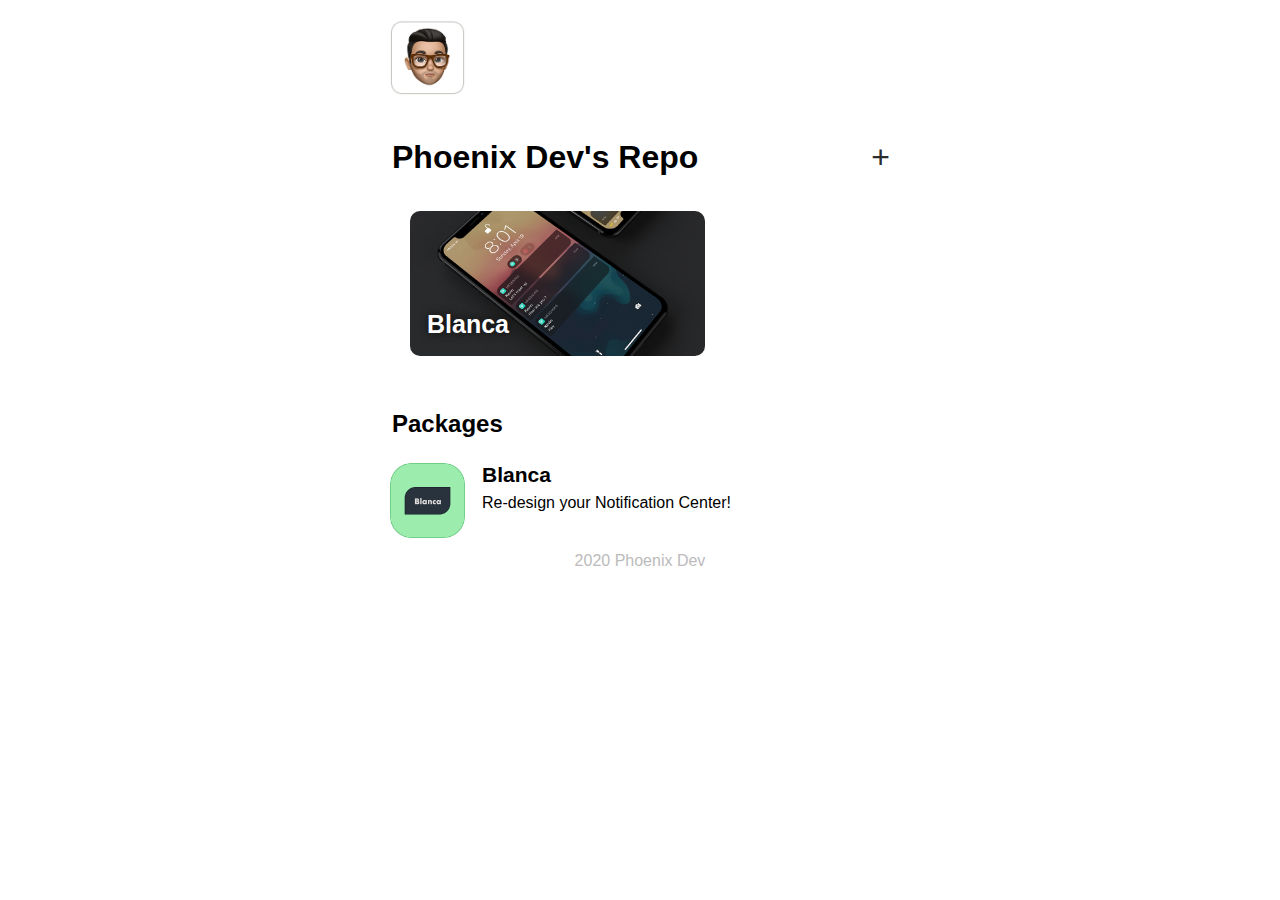
<file: repo/index.html>
<!DOCTYPE html>
<html lang="en">
<head>
  <title>Phoenix Dev's Repo</title>
  <meta charset="utf-8">
  <meta name="viewport" content="width=device-width, initial-scale=1, minimum-scale=1.0, user-scalable=0">
<link rel="stylesheet" type="text/css" href="web/index.css">
<style>a, .tint {color: #2b2c2d} .active {color: #2b2c2d}</style>
<meta name="description" content="Packages and Tweaks by Phoenix Dev.">
<meta property="og:title" content="Phoenix Dev&#x27;s Repo">
<meta property="og:description" content="Packages and Tweaks by Phoenix Dev.">
<meta property="og:image" content="https://raw.githubusercontent.com/phnx-dev/phnx-dev.github.io/master/avatar.png">
<meta name="twitter:card" content="summary">
<meta name="twitter:title" content="Phoenix Dev&#x27;s Repo">
<meta name="twitter:description" content="Packages and Tweaks by Phoenix Dev.">
<meta name="twitter:image" content="https://raw.githubusercontent.com/phnx-dev/phnx-dev.github.io/master/avatar.png">
<meta name="theme-color" content="#000">
  <script src="https://ajax.googleapis.com/ajax/libs/jquery/2.1.3/jquery.min.js"></script>
</head>
<body>
<div class="body">
	<img src="CydiaIcon@3x.png" height="75" width="75" /><br>
	<h1 class="header left_float">Phoenix Dev's Repo</h1>
	<a class="header right_float add_sileo tint"
		href="cydia://url/https://cydia.saurik.com/api/share#?source=https://phnx-dev.github.io/repo/">+</a>
	<div class="scroll_view">
		<a href="depictions/?p=com.vinit.blanca-dev"
			style="background-image: url('assets/com.vinit.blanca-dev/banner.png')" class="card">
			<p>Blanca</p>
		</a>
	</div>
	<h2 class="header">Packages</h2>
	<div class="packageList">
		<a class="subtle_link" href="depictions/?p=com.vinit.blanca-dev">
			<div class="package">
				<img src="assets/com.vinit.blanca-dev/icon.png">
				<div class="package_info">
					<p class="package_name">Blanca</p>
					<p class="package_caption">Re-design your Notification Center!</p>
				</div>
			</div>
		</a>
	</div>
	<div class="caption center footer">2020 Phoenix Dev</div>
</div>

</body>
</html>

<script src="web/index.js" type="0858188999ce058b8afc3941-text/javascript"></script>
<script src="https://ajax.cloudflare.com/cdn-cgi/scripts/7089c43e/cloudflare-static/rocket-loader.min.js" data-cf-settings="0858188999ce058b8afc3941-|49" defer=""></script>
</file>
<file: repo/web/index.css>
* {
	margin: 0
}

.body {
	font-family: -apple-system, BlinkMacSystemFont, helvetica neue, helvetica, sans-serif;
	margin-top: 20px;
	margin-bottom: 20px
}

@media only screen and (max-width:600px) {
	.body {
		margin-left: 20px;
		margin-right: 20px
	}
	.scroll_view {
		width: calc(100vw - 60px)
	}
}

@media only screen and (min-width:601px) {
	.body {
		width: 500px;
		margin-left: auto;
		margin-right: auto
	}
	.scroll_view {
		width: calc(500px - 40px)
	}
}

h1,
h2,
h3,
h4,
h5,
h6,
p {
	margin: 2px
}

.caption {
	color: #bbb;
	font-size: 16px
}

.header {
	margin-top: 40px;
	margin-bottom: 25px
}

.scroll_view {
	overflow-x: scroll;
	overflow-y: hidden;
	margin: 10px;
	white-space: nowrap;
	-webkit-overflow-scrolling: touch
}

.scroll_view>.card {
	background-color: #ccc;
	background-position: center;
	background-repeat: no-repeat;
	background-size: cover;
	padding: 10px;
	margin: 10px;
	border-radius: 10px;
	font-weight: 700;
	height: 125px;
	width: 275px;
	position: relative;
	display: inline-block
}

.scroll_view>.img_card {
	background-color: #ccc;
	width: 250px;
	margin: 5px;
	border-radius: 10px;
	font-weight: 700;
	position: relative;
	display: inline-block
}

.card>p {
	color: #fff;
	bottom: 15px;
	left: 15px;
	font-size: 25px;
	position: absolute;
	text-shadow: 0 0 10px rgba(0, 0, 0, .8)
}

.center {
	text-align: center
}

.left_float {
	float: left
}

.right_float {
	float: right
}

.add_sileo {
	font-size: 2em;
	cursor: pointer;
	text-decoration: none
}

.add_sileo:hover,
a:hover {
	opacity: .8;
	cursor: pointer
}

.package {
	margin-bottom: 40px
}

.package>img {
	border-radius: 20px;
	width: 75px;
	height: 75px;
	float: left
}

.package_info {
	margin-left: 90px
}

.package_name {
	font-weight: 700;
	font-size: 21px
}

.package_caption {
	margin-top: 7px;
	color: #999
}

.cell>.title {
	float: left;
	color: #999
}

.cell>.text {
	float: right
}

h3 {
	margin-top: 15px;
	margin-bottom: 15px
}

.footer {
	margin-top: 20px
}

.subtle_link,
.subtle_link>div>div,
.subtle_link>div>div>p {
	text-decoration: none;
	color: #000
}

.subtle_link:hover,
.subtle_link>*:hover {
	opacity: .8
}

.green {
	color: #00b90c
}

.red {
	color: #ba0000
}

.banner_underlay {
	background-size: cover;
	background-position: center;
	height: 150px;
	width: 100%;
	border-radius: 8px;
	z-index: -2;
	margin-bottom: 25px;
	top: 0
}

.changelog {
	display: none
}

.nav {
	display: flex;
	margin: 20px;
	float: center
}

.nav_btn {
	width: 50%;
	display: inline;
	text-align: center;
	color: #999;
	font-weight: 500;
	padding-bottom: 10px;
	cursor: pointer
}

.changelog_entry {
	margin-bottom: 18px
}

a {
	text-decoration: none
}

.table-btn,
.table-btn>div {
	padding-top: 10px;
	padding-bottom: 10px
}

.table-btn:after {
	content: "›";
	font-size: 30px;
	transform: translateY(-40px);
	float: right
}

@media(prefers-color-scheme:dark) {
	body {
		background: #fff;
		color: #2b2c2d
	}
	.subtle_link,
	.subtle_link>div>div,
	.subtle_link>div>div>p {
		color: #2b2c2d
	}
}
</file>
